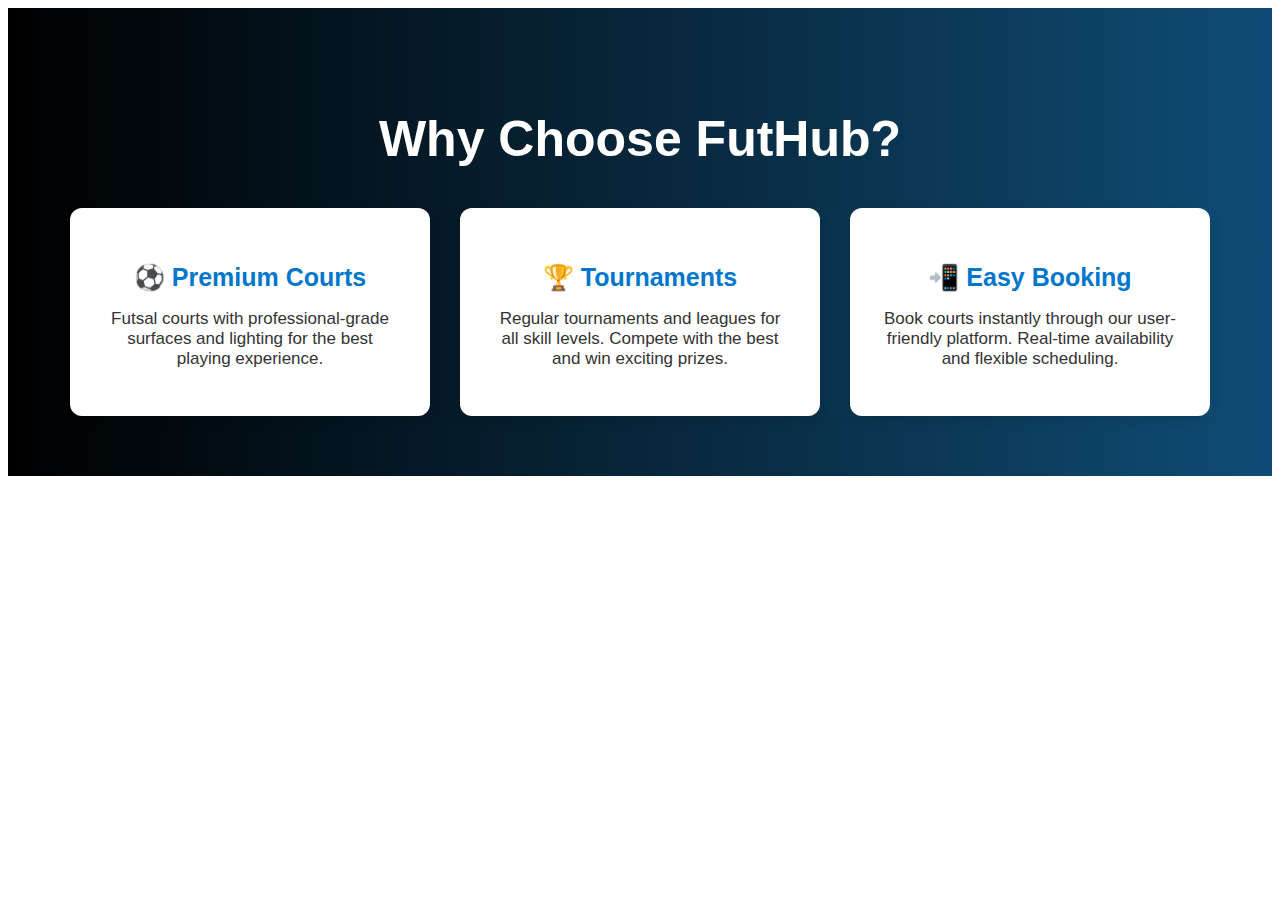
<file: section.html>
<!DOCTYPE html>
<html lang="en">
<head>
    <meta charset="UTF-8">
    <meta name="viewport" content="width=device-width, initial-scale=1.0">
    <title>Document</title>
    <link rel="stylesheet" href="section.css">
</head>
<body>
    <section class="why">
  <h2 style="color: #ffffff">Why Choose FutHub?</h2>
  <div class="features">
    <div class="feature">
      <h3>⚽ Premium Courts</h3>
      <p>Futsal courts with professional-grade surfaces and lighting for the best playing experience.</p>
    </div>
    <div class="feature">
      <h3>🏆 Tournaments </h3>
      <p>Regular tournaments and leagues for all skill levels. Compete with the best and win exciting prizes.</p>
    </div>
    <div class="feature">
      <h3>📲 Easy Booking</h3>
      <p>Book courts instantly through our user-friendly platform. Real-time availability and flexible scheduling.</p>
    </div>
  </div>
</section>

</body>
</html>
</file>
<file: section.css>
.why {
  background:linear-gradient(to right,#000000,#0f4c75);
  padding: 60px;
  text-align: center;
  font-family: Arial, Helvetica, sans-serif;
}

h2 {
  font-size: 50px;
  margin-bottom: 40px;
  color: #1a1a1a;
}

.features {
  background:linear-gradient(to right,#000000,#0f4c75);
  display: flex;
  flex-wrap: wrap;
  justify-content: center;
  gap: 30px;
}

.feature {
  background-color: #ffffff;
  border-radius: 12px;
  box-shadow: 0 4px 12px rgba(0, 0, 0, 0.1);
  padding: 30px;
  max-width: 300px;
  transition: transform 0.3s ease;
}

.feature:hover {
  transform: translateY(-10px);
  cursor: pointer;
}

h3 {
  font-size: 25px;
  margin-bottom: 15px;
  color: #0077cc;
}

p {
  font-size: 17px;
  color: #333333;   
}
</file>
